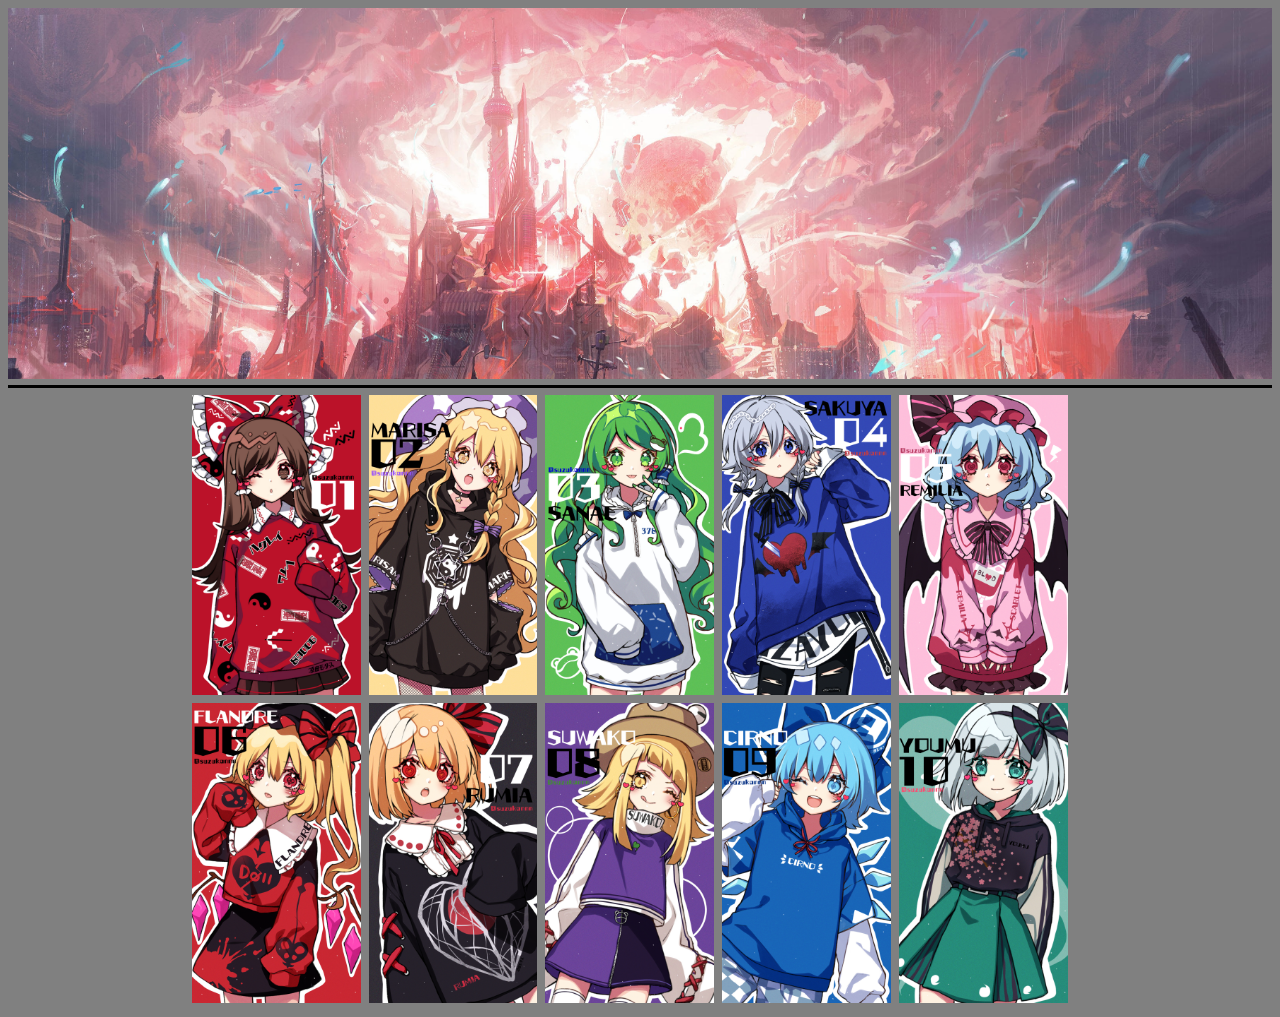
<file: Untitled-1.html>
<!DOCTYPE html>
<html lang="en">
<head>
    <meta charset="UTF-8">
    <meta http-equiv="X-UA-Compatible" content="IE=edge">
    <meta name="viewport" content="width=device-width, initial-scale=1.0">
    <title>这是一个页面</title>
    <link rel="stylesheet" href="./mycss2.css">
</head>
<body>
<div class="l1">
    <div class=l1s1>
        <img class="img0" src="IMG_20210925_203544.jpg" alt="img">
    </div>
</div>
    <div class=l2>
        <div class=l2s1>
            <img class="img1" src="illust_88314151_20210811_135248.jpg" alt="img">
            <img class="img1" src="illust_88314302_20210811_135250.jpg" alt="img">
            <img class="img1" src="illust_88314410_20210811_135252.jpg" alt="img">
            <img class="img1" src="illust_88314489_20210811_135253.jpg" alt="img">
            <img class="img1" src="illust_88314573_20210811_135255.jpg" alt="img">
            <img class="img1" src="illust_88314667_20210811_135257.jpg" alt="img">
            <img class="img1" src="illust_88314721_20210811_135259.jpg" alt="img">
            <img class="img1" src="illust_88314797_20210811_135301.jpg" alt="img">   
            <img class="img1" src="illust_91383142_20210811_135303.jpg" alt="img"> 
            <img class="img1" src="illust_91383410_20210811_135306.jpg" alt="img">    
        </div>
    </div>
</body>
</html>
</file>
<file: mycss2.css>
body{
    background-color: grey;
}

.l1{
    border-bottom-style: solid;
    border-bottom-color: black;
    color: white;
    }    
.l1s1{
    text-align: center;
    font-size: 25px;
    letter-spacing: 1.5em;
    white-space: nowrap;
}    
.l2{
    margin: 0 auto;
    width: 900px;
    display: flex;
    justify-self: center;
    margin-top: 5px;
  
}
.l2s1{
    justify-content: center;
    flex-wrap: wrap;
}
.img0{
    height: ;
    width: 100%;
}
.img1{
    margin: 2px;
    height: 300px;
}
</file>
